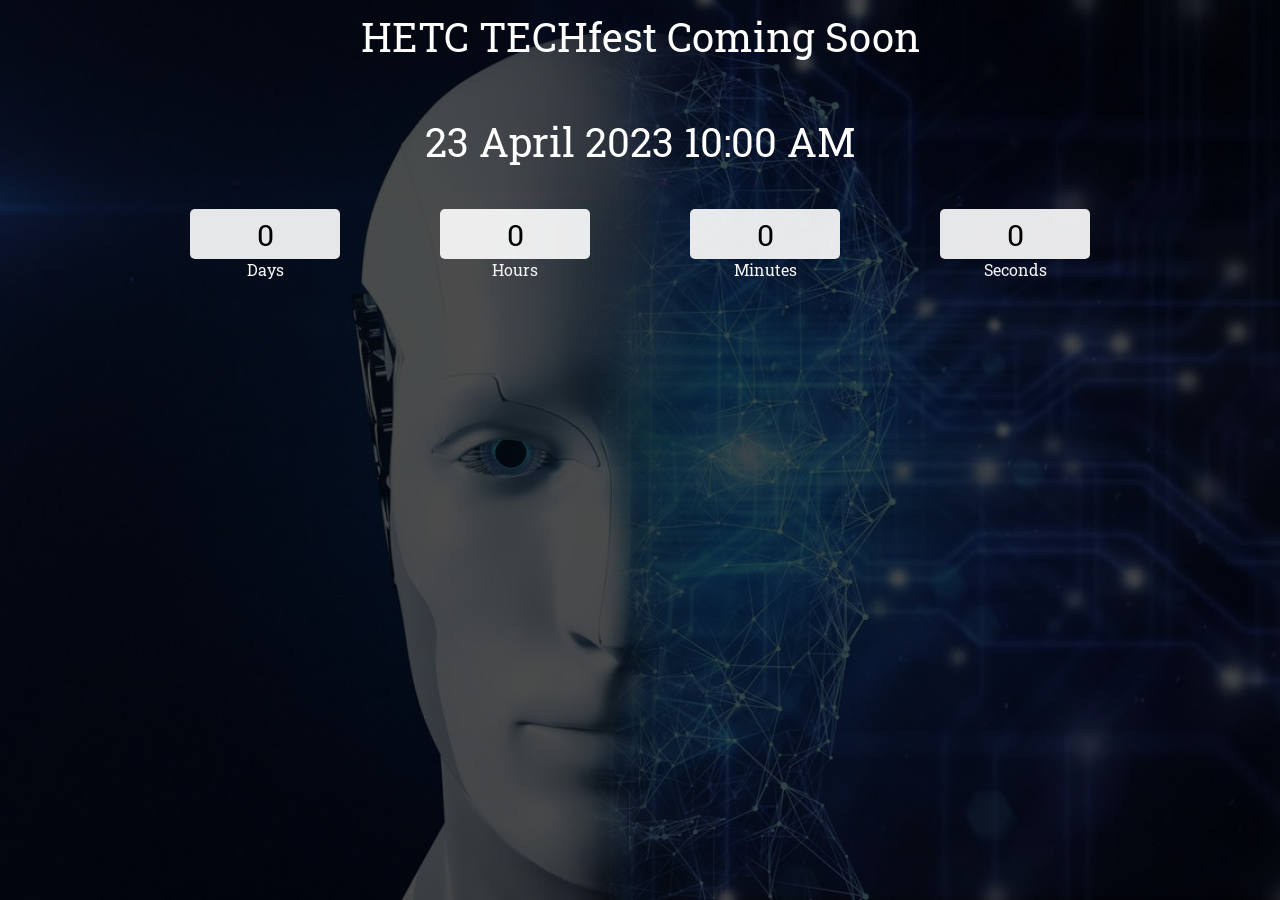
<file: Count Down/index.html>
<!DOCTYPE html>
<html lang="en">
  <head>
    <meta charset="UTF-8" />
    <meta http-equiv="X-UA-Compatible" content="IE=edge" />
    <meta name="viewport" content="width=device-width, initial-scale=1.0" />
    <title>Document</title>
    <link rel="stylesheet" href="./style.css" />
  </head>
  <body>
    <div class="main">

      <div class="overlay">

        <div class="title">HETC TECHfest Coming Soon</div>
        <br />
        <br />

        <div class="title" id="end-Date">17th March 2023 10:00 AM</div>
        <br />
        <div class="col">
          <div>
            <input type="text" readonly value="0">
            <br />
            <label for="">Days</label>
          </div>
          <div>
            <input type="text" readonly value="0">
            <br />
            <label for="">Hours</label>
          </div>
          <div>
            <input type="text" readonly value="0">
            <br />
            <label for="">Minutes</label>
          </div>
          <div>
            <input type="text" readonly value="0">
            <br />
            <label for="">Seconds</label>
          </div>
        </div>
      </div>
    </div>

    <script src="./index.js"></script>
  </body>
</html>
</file>
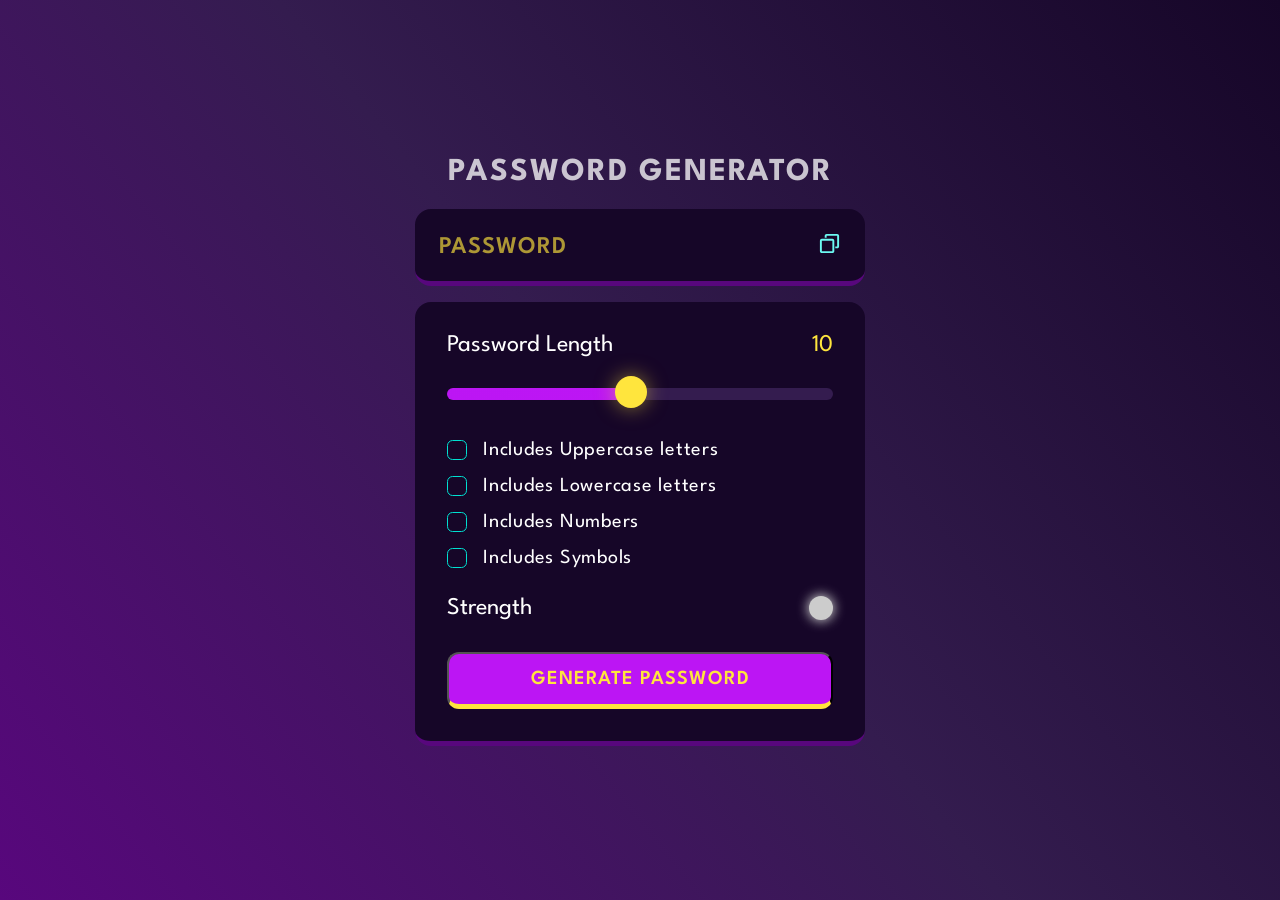
<file: Password Generator/index.html>
<!DOCTYPE html>
<html lang="en">
<head>
    <meta charset="UTF-8">
    <meta http-equiv="X-UA-Compatible" content="IE=edge">
    <meta name="viewport" content="width=device-width, initial-scale=1.0">
    <title>Password Generator</title>

    <link rel="preconnect" href="https://fonts.googleapis.com" />
    <link rel="preconnect" href="https://fonts.gstatic.com" crossorigin />
    <link
      href="https://fonts.googleapis.com/css2?family=League+Spartan:wght@100;200;300;400;600&display=swap"
      rel="stylesheet"
    />

    <link rel="stylesheet" href="./style.css">
</head>
<body>
    
    <div class="container">
        <h1>Password Generator</h1>
        <div class="display-container">
         <!-- content -->
        <input readonly placeholder="Password" class="display" data-passwordDisplay>
           
        <!-- Copy wala Button --> 
        <button class="copyBtn" data-copy>
            <span class="tooltip" data-copyMsg></span>
            <img src="./assets/copy.svg" alt="copy" width="23" height="23 "> 
        </button> 
        </div>

        <div class="input-container">

            <!-- Password length section -->
            <div class="length-container">
                <p>Password Length</p>
                <p data-lengthNumber>0</p>
            </div>

             <!-- Slider -->
             <input type="range" min="1" max="20" class="slider" step="1" data-lengthSlider>

             <!-- checkbox -->
             <div class="check">
                <input type="checkbox" id="uppercase">
                <label for="uppercase">Includes Uppercase letters</label>
             </div>

             <div class="check">
                <input type="checkbox" id="lowercase">
                <label for="lowercase">Includes Lowercase letters</label>
             </div>

             <div class="check">
                <input type="checkbox" id="numbers">
                <label for="numbers">Includes Numbers</label>
             </div>

             <div class="check">
                <input type="checkbox" id="symbols">
                <label for="symbols">Includes Symbols</label>
             </div>

              <!-- strength  section -->
              <div class="strength-container">
                <p>Strength</p>
                <div class="indicator" data-indicator> </div>
              </div>

              <!-- generate Password -->
              <button class="generateButton">Generate Password</button>

        </div>

    </div>

    <script src="./index.js"></script>
</body>
</html>
</file>
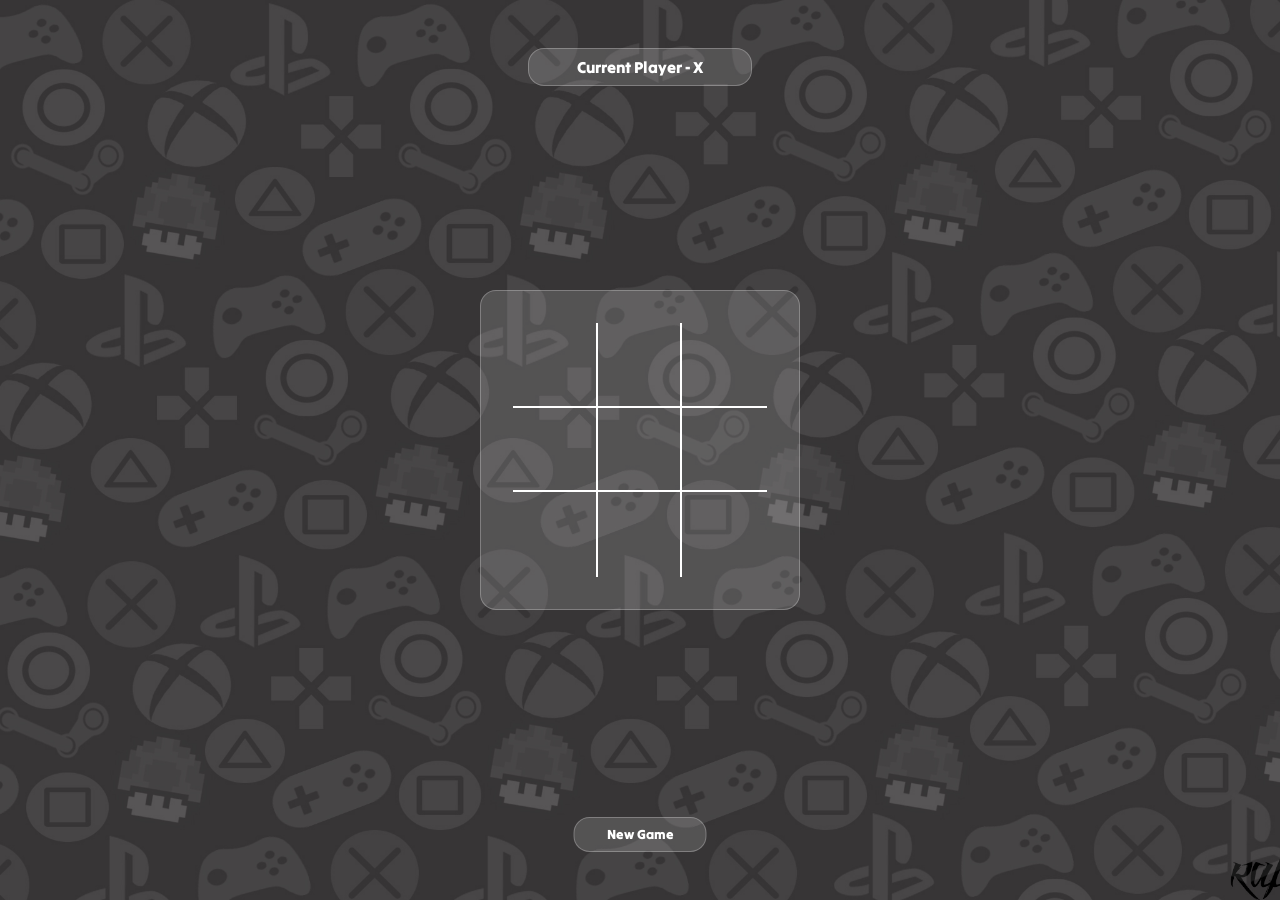
<file: Tic Tac Toe/index.html>
<!DOCTYPE html>
<html lang="en">
<head>
    <meta charset="UTF-8">
    <meta http-equiv="X-UA-Compatible" content="IE=edge">
    <meta name="viewport" content="width=device-width, initial-scale=1.0">
    <title>Document</title>

    <link rel="preconnect" href="https://fonts.googleapis.com">
    <link rel="preconnect" href="https://fonts.gstatic.com" crossorigin>
    <link href="https://fonts.googleapis.com/css2?family=Climate+Crisis&family=Roboto+Slab:wght@100&family=Tilt+Warp&display=swap" rel="stylesheet">

    <link rel="stylesheet" href="./style.css">
</head>
<body>

    <div class="wrapper">

        <p class="game-info"></p>

        <div class="tic-tac-toe">
            <div class="box box1"></div>
            <div class="box box2"></div>
            <div class="box box3"></div>
            <div class="box box4"></div>
            <div class="box box5"></div>
            <div class="box box6"></div>
            <div class="box box7"></div>
            <div class="box box8"></div>
            <div class="box box9"></div>
        </div>

        <button class="btn">New Game</button>

    </div>

    <script src="./index.js"></script>
</body>
</html>
</file>
<file: Count Down/style.css>
@import url('https://fonts.googleapis.com/css2?family=Roboto+Slab:wght@100&display=swap');

*{
    padding: 0;
    margin: 0;
    box-sizing: border-box;
    font-family : 'Roboto Slab', serif;
}



.main{
    width: 100%;
    height: 100vh;
    background: url(./image/robotics\ photo.jpg) center center;
    background-size: cover;
}

.overlay{
    width: 100%;
    height: 100%;
    background-color: rgba(0,0 ,0,0.7);
    display: flex;
    /* justify-content: center; */
    align-items: center;
    flex-direction: column;
    color: white;
}

.title{
    margin-top: 10px;
    color: white;
    text-align: center;
    font-size: 2.5rem;
}

.col{
    margin-top: 20px;
    width: 1000px;
    /* border: 1px red solid; */
    display: flex;
    justify-content: center;
    color: whitesmoke;
}

.col div{
    width: 250px;
    text-align: center;
}
input{
    width: 60%;
    background-color: rgba(255, 255, 255, 0.9);
    border-color: transparent;
    border-radius: 5px;
    height: 50px;
    text-align: center;
    font-size: 30px;
}
</file>
<file: Password Generator/style.css>
*,
*::before,
*::after {
    padding: 0;
    margin: 0;
    box-sizing: border-box;
    font-family: 'League Spartan', sans-serif;
} 

:root {

    --dk-violet: hsl(268, 75%, 9%);
    --lt-violet: hsl(268, 47%, 21%);
    --lt-violet2: hsl(281, 89%, 26%);
    --vb-violet: hsl(285, 91%, 52%);
    --vb-violet2: hsl(290, 70%, 36%);
  
    --vb-yellow: hsl(52, 100%, 62%);
  
  
    --pl-white: hsl(0, 0%, 100%);
  
    --vb-cyan: hsl(176, 100%, 44%);
    --vb-cyan2: hsl(177, 92%, 70%);
    --dk-text: hsl(198, 20%, 13%);
}

body{
    width: 100vw;
    height: 100vh;
    display: flex;
    flex-direction: column;
    align-items: center;
    justify-content: center;
    background: linear-gradient(231deg, rgba(22, 6, 40, 1) 0%, rgba(52, 28, 79, 1) 50%, rgba(88, 7, 125, 1) 100%);
}

.container{
    width: 90%;
    max-width: 450px;
}

h1{
    color: var(--pl-white);
    opacity: 0.75;
    text-transform: uppercase;
    letter-spacing: 2px;
    text-align: center;
    line-height: 1.2;
}

.display-container{
    background-color: var(--dk-violet) ;
    border-radius: 1rem;
    border-bottom: 0.35rem solid var(--lt-violet2);
    position: relative;
    margin: 1rem 0;
    padding-top: 0.35rem;
}

.display {
    width: 100%;
    background-color: transparent;
    padding: 1.15rem 1rem;
    color: var(--vb-yellow);
    font-weight: 600;
    font-size: 1.5rem;
    line-height: 30px;
    letter-spacing: 1px;
    padding-right: 3.25rem;
    border:none;
}

.display::placeholder {
    position:absolute;
    top: 50%;
    left: 1.5rem;
    font-size: 1.5rem;
    line-height:30px;
    color:var(--vb-yellow);
    opacity: 0.65;
    text-transform: uppercase;
    transform: translateY(-50%);
}

.input-container{
    width:100%;
    background-color: var(--dk-violet);
    border-radius: 1rem;
    padding: 2rem;
    border-bottom: 0.35rem solid var(--lt-violet2);
}

.display-container button {
    position:absolute;
    top:50%;
    right:1.5rem;
    transform: translateY(-50%);
}

.length-container {
    display: flex;
    justify-content: space-between;
    align-items: center;
}

/* for password length lekha tar jonno */
.length-container p:nth-child(1) {
    color:var(--pl-white);
    font-size: 1.5rem;
}
 
/*  pase number tar jonno */
.length-container p:nth-child(2) {
    color:var(--vb-yellow);
    font-size: 1.5rem;
}

.strength-container {
    display: flex;
    justify-content: space-between;
    align-items: center;
    margin-top: 1.75rem;
    margin-bottom: 2rem;
}


.strength-container p{
    color:var(--pl-white);
    font-size: 1.5rem;
}

.indicator {
    width:1.5rem;
    height:1.5rem;
    border-radius:50%;
}

.generateButton {
    width: 100%;
    padding: 1rem 0;
    background-color: var(--vb-violet);
    text-align: center;
    border-radius: 0.75rem;
    border-bottom: 0.35rem solid var(--vb-yellow);
    text-transform: uppercase;
    letter-spacing: 1px;
    color: var(--vb-yellow);
    font-weight: 600;
    font-size: 1.25rem;
}

.check{
    display: flex;
    align-items: center;
    margin: 1rem 0;
    gap: 0 1rem;
}

.check input{
    appearance: none;
    width: 20px;
    height: 20px;
    border: 1px solid var(--vb-cyan);
    cursor: pointer;
    position: relative;
    border-radius: 0.35rem;
}

.check input:checked{
    background-color: var(--vb-cyan);
}

.check input:checked::before {
    /* content: '✔'; */
    position: absolute;
    color: var(--dk-text);
    font-size: 1.05rem;
    font-weight: 600;
    left: 50%;
    top:-3.5px;
    transform: translateX(-50%)  translateY(40%);
}

.check label {
    color: var(--pl-white);
    font-size: 1.25rem;
    letter-spacing: 0.75px;
}

.copyBtn{
    background-color: transparent;
    border:none;
    outline:none;
}

.tooltip {
    position: absolute;
    background-color: var(--vb-violet2);
    color: var(--vb-yellow);
    font-size: 1.25rem;
    top: -35px;
    left: -25px;
    padding: 5px 10px;
    border-radius: 1rem;
    opacity: 0;
    transform: scale(0);
    transform-origin: bottom;
    transition: all 250ms ease-in-out;
  }
  
  .tooltip.active {
    opacity: 1;
    transform: scale(1);
  }

.slider{
    appearance: none;
    width: 100%;
    height: 0.75rem;
    cursor: pointer;
    background-color: var(--lt-violet);
    border-radius: 1rem;
    margin-top: 2rem;
    margin-bottom: 1.5rem;
    background-image: linear-gradient(var(--vb-violet), var(--vb-violet));
    background-repeat: no-repeat;
    border:none;
    outline:none;
    z-index:-1;
}

.slider::-webkit-slider-thumb {
    position:relative;
    z-index:1;
    appearance: none;
    height:2rem;
    width:2rem;
    border-radius: 50%;
    background-color: var(--vb-yellow);
    cursor:pointer;
    margin-top: -3px;
    box-shadow: 0px 0px 20px 0px rgba(255, 229, 61, 0.50);
    transition: all 100ms ease-in;
}

.slider:focus{
    outline: 3px solid var(--vb-yellow);
}

.slider::-webkit-slider-thumb:hover{
    outline: 2px solid var(--vb-yellow);
    background-color: var(--dk-violet);
    box-shadow: 0px 0px 25px 5px rgba(255, 229, 61, 0.80);
}
</file>
<file: Tic Tac Toe/style.css>
/* @import url('https://fonts.googleapis.com/css2?family=Climate+Crisis&family=Roboto+Slab:wght@100&display=swap'); */

*,*::before,*::after{
    padding: 0;
    margin: 0;
    box-sizing: border-box;
    font-family: 'Climate Crisis', cursive;
    font-family: 'Roboto Slab', serif;
    font-family: 'Tilt Warp', cursive;
}

.wrapper{
    width: 100vw;
    height: 100vh;
    /* background-image: url(./image/gradient-bg.jpg); */
    /* background-image: url(./image/t3\ img.jpg); */
    background-image: url(./image/game\ img.jpg);
    background-size: cover;
    background-position: center;
    display: grid;
    place-items: center;
}

.game-info{
    color:white;
    position:absolute;
    top:3rem;
    left:50%;
    transform:translateX(-50%);
    background-color: rgba(255, 255, 255, 0.15);
    border-radius: 1rem;
    border: 1px solid rgba(255, 255, 255, 0.25);
    padding: 0.5rem 3rem;
    /* text-align:center; */

}

.tic-tac-toe{
    width:90%;
    max-width:20rem;
    background-color: rgba(255, 255, 255, 0.15);
    border-radius: 1rem;
    border: 1px solid rgba(255, 255, 255, 0.25);
    padding: 2rem;
    display: grid;
    grid-template-columns: repeat(3, 1fr);
    aspect-ratio: 1/1;
}

.box{
    position: relative;
    width: 100%;
    aspect-ratio: 1/1;
    cursor: pointer;
    font-size: 3rem;
    color: white;
    display: flex;
    justify-content: center;
    align-items: center;
}

.box1, .box2, .box4, .box5{
    border-right: 2px solid white;
    border-bottom: 2px solid white;
}

.box3, .box6{
    border-bottom: 2px solid white;
}

.box7, .box8{
    border-right: 2px solid white;
}

.btn{
    color: white;
    position: absolute;
    bottom: 3rem;
    left: 50%;
    transform: translateX(-50%);
    padding: 0.5rem 2rem;
    background-color: rgba(255, 255, 255, 0.15);
    border-radius: 1rem;
    border: 1px solid rgba(255, 255, 255, 0.25);
    cursor: pointer;
    /* display: none; */
}

.btn.active{
    display: flex;
}

.win{
    background-color: rgba(0, 255, 0, 0.3);
}
</file>
